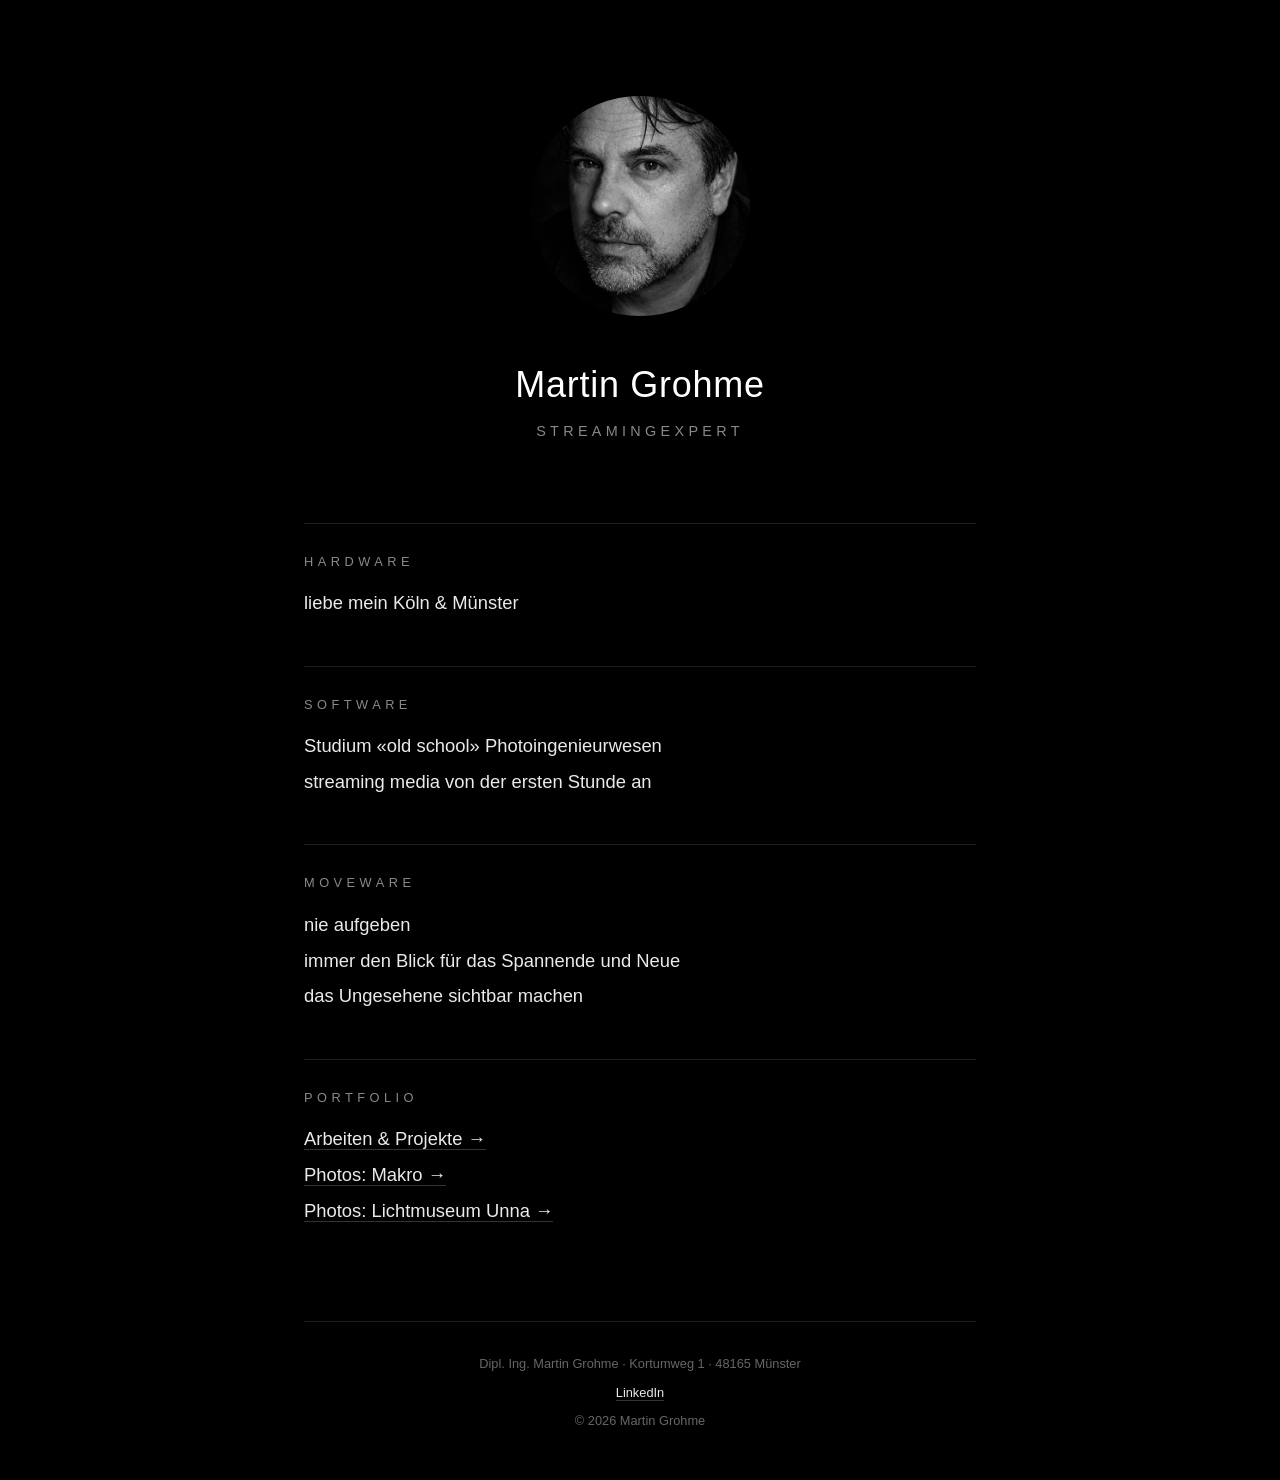
<file: index.html>
<!DOCTYPE html>
<html lang="de">
<head>
    <meta charset="UTF-8">
    <meta name="viewport" content="width=device-width, initial-scale=1.0">
    <title>Martin Grohme — streamingexpert</title>
    <link rel="stylesheet" href="css/style.css">
</head>
<body>
    <main class="container">
        <section class="hero">
            <img src="images/me-different.png" alt="Martin Grohme" class="portrait">
            <h1>Martin Grohme</h1>
            <p class="subtitle">streamingexpert</p>
        </section>

        <section class="content">
            <article class="block">
                <h2>Hardware</h2>
                <p>liebe mein K&ouml;ln &amp; M&uuml;nster</p>
            </article>

            <article class="block">
                <h2>Software</h2>
                <p>Studium &laquo;old school&raquo; Photoingenieurwesen</p>
                <p>streaming media von der ersten Stunde an</p>
            </article>

            <article class="block">
                <h2>Moveware</h2>
                <p>nie aufgeben</p>
                <p>immer den Blick f&uuml;r das Spannende und Neue</p>
                <p>das Ungesehene sichtbar machen</p>
            </article>

            <article class="block">
                <h2>Portfolio</h2>
                <p><a class="link" href="portfolio.html">Arbeiten &amp; Projekte &rarr;</a></p>
                <p><a class="link" href="photos.html">Photos: Makro &rarr;</a></p>
                <p><a class="link" href="photos-lichtmuseum-unna.html">Photos: Lichtmuseum Unna &rarr;</a></p>
            </article>
        </section>

        <footer class="footer">
            <p>Dipl. Ing. Martin Grohme &middot; Kortumweg 1 &middot; 48165 M&uuml;nster</p>
            <p>
                <a class="link" href="https://www.linkedin.com/in/martingrohme/" target="_blank" rel="noopener">LinkedIn</a>
            </p>
            <p class="copy">&copy; <span id="year"></span> Martin Grohme</p>
        </footer>
    </main>

    <script src="js/script.js"></script>
</body>
</html>
</file>
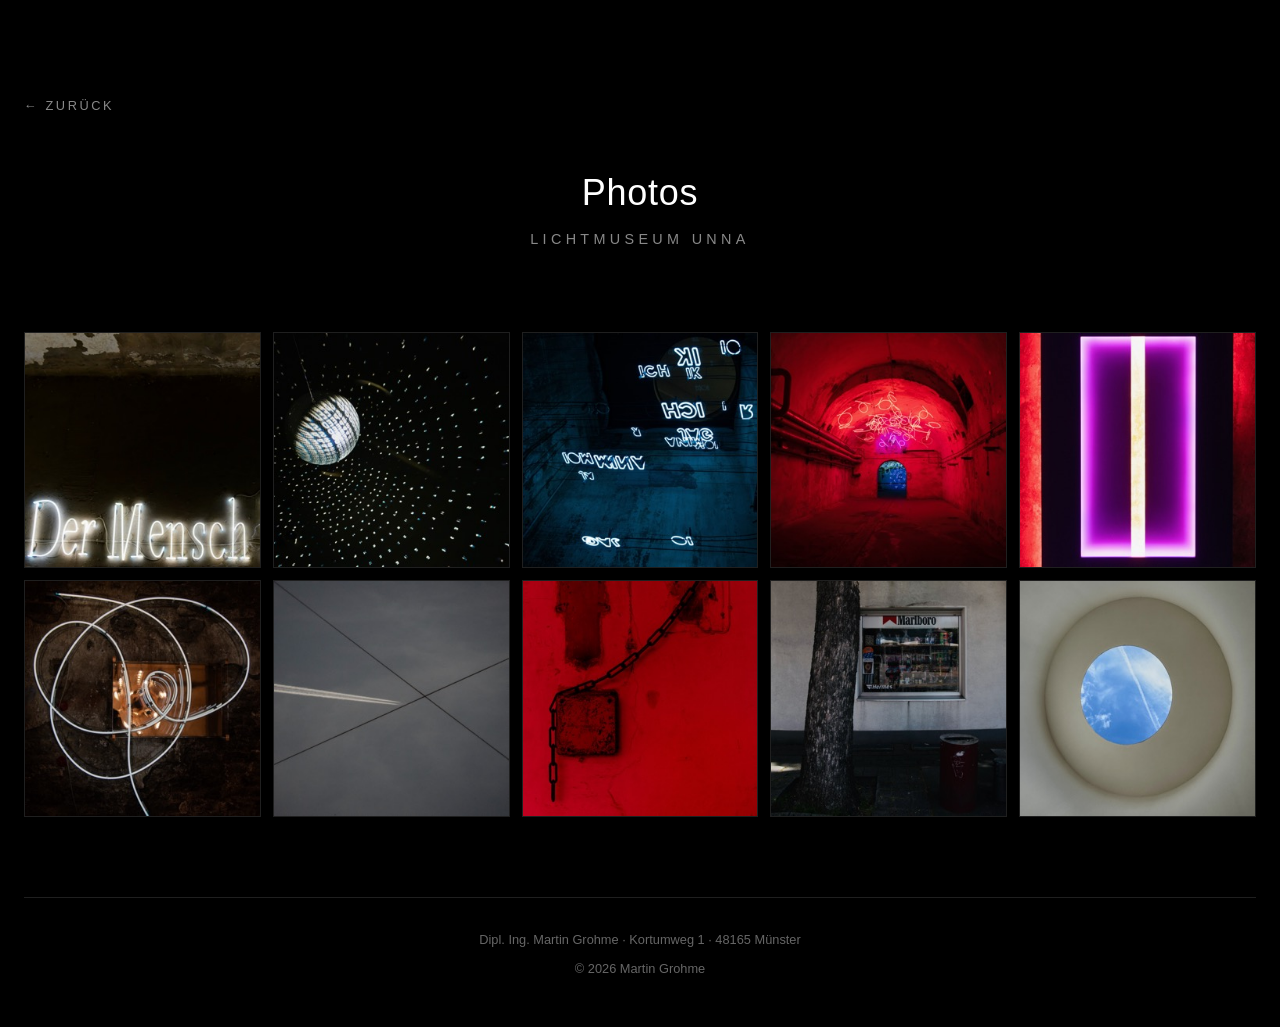
<file: photos-lichtmuseum-unna.html>
<!DOCTYPE html>
<html lang="de">
<head>
    <meta charset="UTF-8">
    <meta name="viewport" content="width=device-width, initial-scale=1.0">
    <title>Photos: Lichtmuseum Unna &mdash; Martin Grohme</title>
    <link rel="stylesheet" href="css/style.css">
</head>
<body>
    <main class="container container--wide">
        <nav class="nav">
            <a href="index.html">&larr; zur&uuml;ck</a>
        </nav>

        <section class="hero">
            <h1>Photos</h1>
            <p class="subtitle">Lichtmuseum Unna</p>
        </section>

        <section class="gallery" id="gallery" data-gallery="lichtmuseum-unna" aria-label="Bildergalerie"></section>

        <footer class="footer">
            <p>Dipl. Ing. Martin Grohme &middot; Kortumweg 1 &middot; 48165 M&uuml;nster</p>
            <p class="copy">&copy; <span id="year"></span> Martin Grohme</p>
        </footer>
    </main>

    <div class="lightbox" id="lightbox" role="dialog" aria-modal="true" aria-hidden="true">
        <button class="lightbox__close" id="lightbox-close" aria-label="Schlie&szlig;en">&times;</button>
        <button class="lightbox__nav lightbox__nav--prev" id="lightbox-prev" aria-label="Vorheriges Bild">&lsaquo;</button>
        <button class="lightbox__nav lightbox__nav--next" id="lightbox-next" aria-label="N&auml;chstes Bild">&rsaquo;</button>

        <figure class="lightbox__stage">
            <img class="lightbox__image" id="lightbox-image" alt="">

            <button class="cr-badge" id="cr-badge" aria-label="Content Credentials anzeigen" hidden>
                <img src="images/cr-logo.png" alt="">
            </button>
        </figure>

        <aside class="exif-panel" id="exif-panel" aria-label="Aufnahmedaten">
            <div class="exif-panel__loading">lade Metadaten&hellip;</div>
        </aside>

        <aside class="c2pa-panel" id="c2pa-panel" aria-label="Content Credentials Details" hidden>
            <header class="c2pa-panel__head">
                <h3>Content Credentials</h3>
                <button class="c2pa-panel__close" id="c2pa-close" aria-label="Schlie&szlig;en">&times;</button>
            </header>
            <div class="c2pa-panel__body" id="c2pa-body">
                <div class="c2pa-panel__loading">lade C2PA-Manifest&hellip;</div>
            </div>
            <footer class="c2pa-panel__foot">
                <a href="https://contentcredentials.org/" target="_blank" rel="noopener">Mehr &uuml;ber Content Credentials &rarr;</a>
            </footer>
        </aside>
    </div>

    <script src="js/script.js"></script>
    <script type="module" src="js/gallery.js"></script>
</body>
</html>
</file>
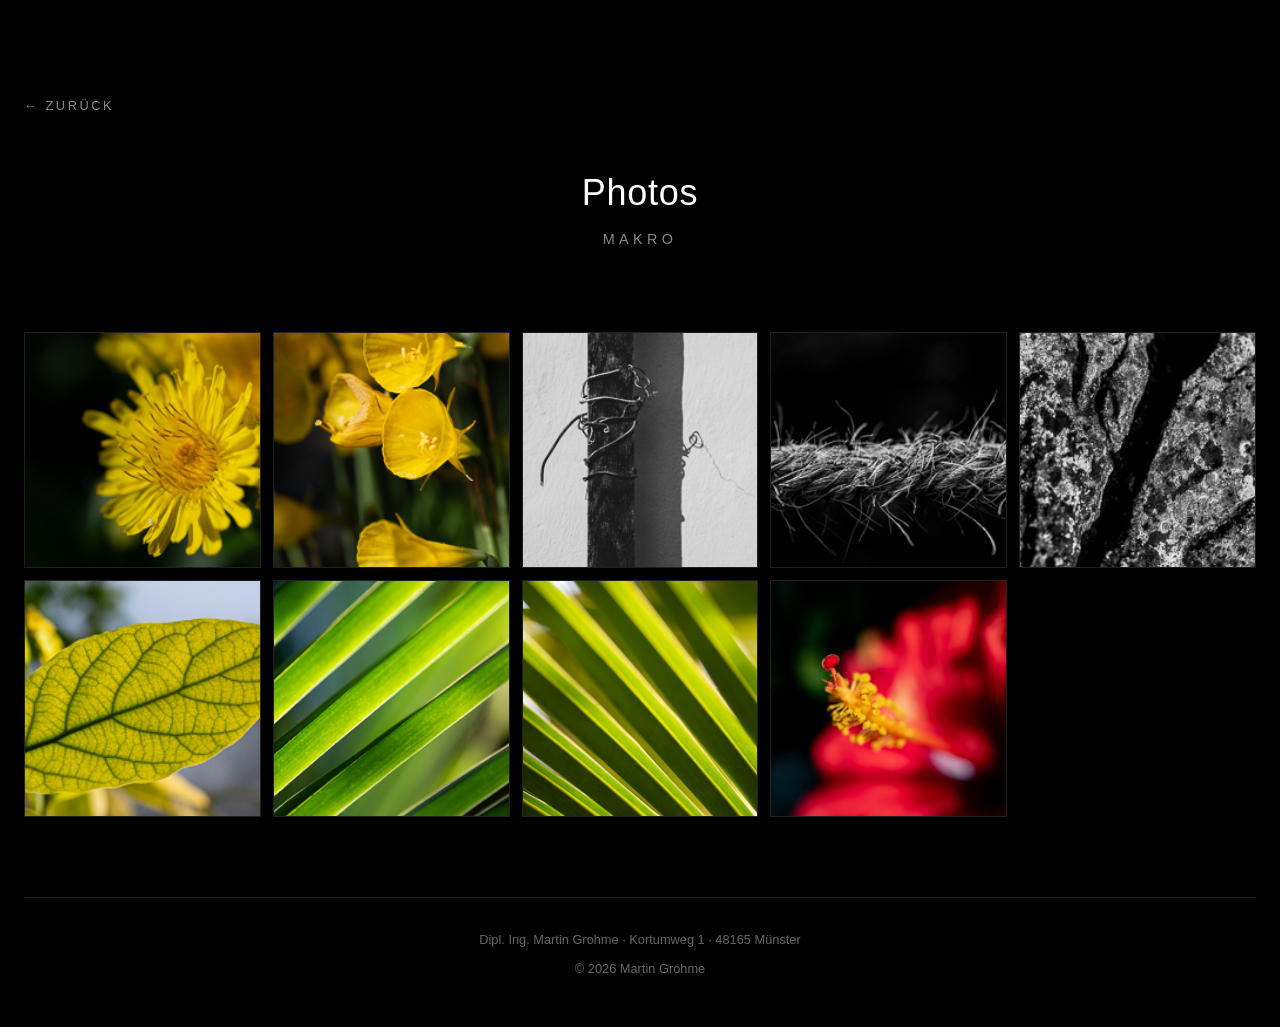
<file: photos.html>
<!DOCTYPE html>
<html lang="de">
<head>
    <meta charset="UTF-8">
    <meta name="viewport" content="width=device-width, initial-scale=1.0">
    <title>Photos: Makro &mdash; Martin Grohme</title>
    <link rel="stylesheet" href="css/style.css">
</head>
<body>
    <main class="container container--wide">
        <nav class="nav">
            <a href="index.html">&larr; zur&uuml;ck</a>
        </nav>

        <section class="hero">
            <h1>Photos</h1>
            <p class="subtitle">Makro</p>
        </section>

        <section class="gallery" id="gallery" data-gallery="makro" aria-label="Bildergalerie"></section>

        <footer class="footer">
            <p>Dipl. Ing. Martin Grohme &middot; Kortumweg 1 &middot; 48165 M&uuml;nster</p>
            <p class="copy">&copy; <span id="year"></span> Martin Grohme</p>
        </footer>
    </main>

    <div class="lightbox" id="lightbox" role="dialog" aria-modal="true" aria-hidden="true">
        <button class="lightbox__close" id="lightbox-close" aria-label="Schlie&szlig;en">&times;</button>
        <button class="lightbox__nav lightbox__nav--prev" id="lightbox-prev" aria-label="Vorheriges Bild">&lsaquo;</button>
        <button class="lightbox__nav lightbox__nav--next" id="lightbox-next" aria-label="N&auml;chstes Bild">&rsaquo;</button>

        <figure class="lightbox__stage">
            <img class="lightbox__image" id="lightbox-image" alt="">

            <button class="cr-badge" id="cr-badge" aria-label="Content Credentials anzeigen" hidden>
                <img src="images/cr-logo.png" alt="">
            </button>
        </figure>

        <aside class="exif-panel" id="exif-panel" aria-label="Aufnahmedaten">
            <div class="exif-panel__loading">lade Metadaten&hellip;</div>
        </aside>

        <aside class="c2pa-panel" id="c2pa-panel" aria-label="Content Credentials Details" hidden>
            <header class="c2pa-panel__head">
                <h3>Content Credentials</h3>
                <button class="c2pa-panel__close" id="c2pa-close" aria-label="Schlie&szlig;en">&times;</button>
            </header>
            <div class="c2pa-panel__body" id="c2pa-body">
                <div class="c2pa-panel__loading">lade C2PA-Manifest&hellip;</div>
            </div>
            <footer class="c2pa-panel__foot">
                <a href="https://contentcredentials.org/" target="_blank" rel="noopener">Mehr &uuml;ber Content Credentials &rarr;</a>
            </footer>
        </aside>
    </div>

    <script src="js/script.js"></script>
    <script type="module" src="js/gallery.js"></script>
</body>
</html>
</file>
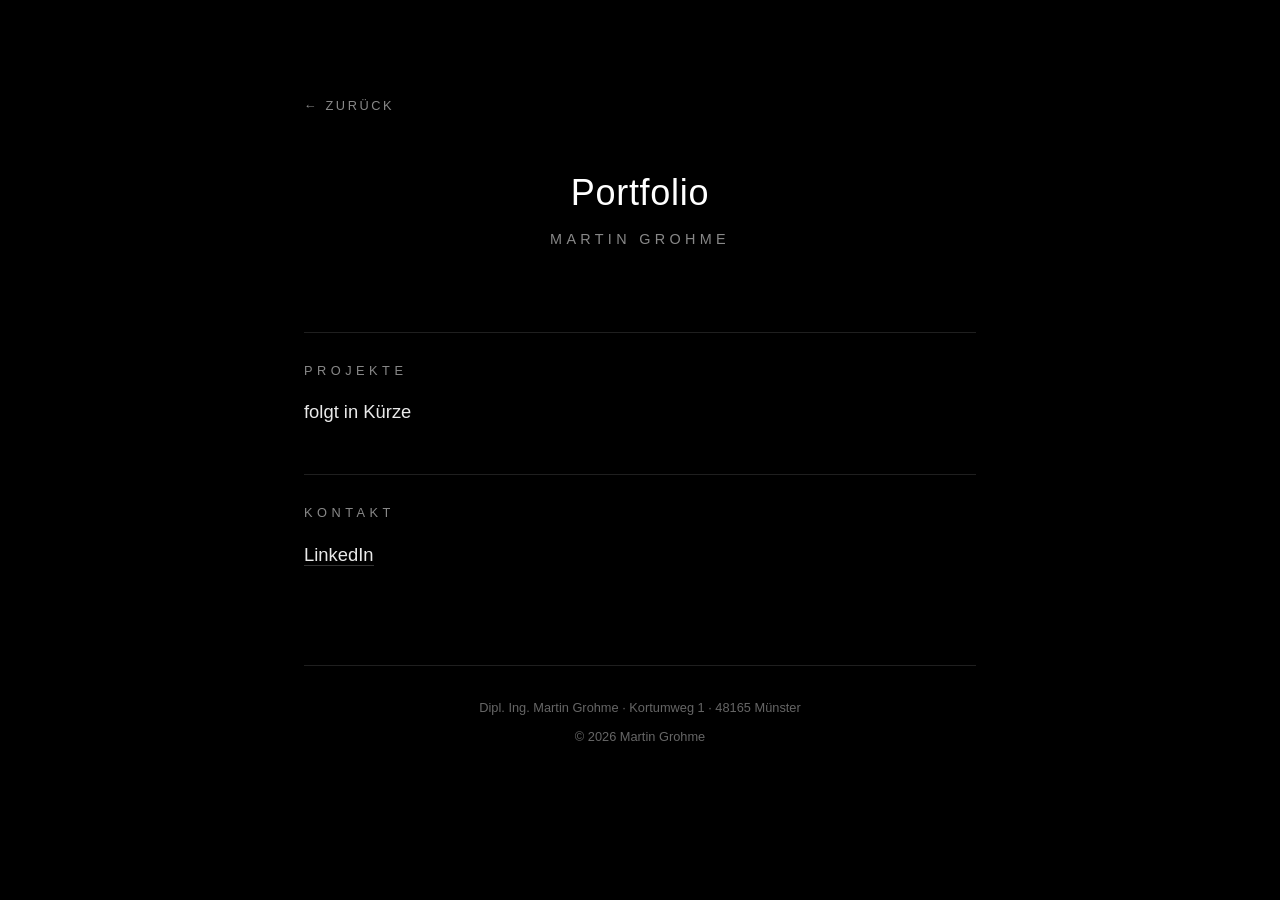
<file: portfolio.html>
<!DOCTYPE html>
<html lang="de">
<head>
    <meta charset="UTF-8">
    <meta name="viewport" content="width=device-width, initial-scale=1.0">
    <title>Portfolio — Martin Grohme</title>
    <link rel="stylesheet" href="css/style.css">
</head>
<body>
    <main class="container">
        <nav class="nav">
            <a href="index.html">&larr; zur&uuml;ck</a>
        </nav>

        <section class="hero">
            <h1>Portfolio</h1>
            <p class="subtitle">Martin Grohme</p>
        </section>

        <section class="content">
            <article class="block">
                <h2>Projekte</h2>
                <p>folgt in K&uuml;rze</p>
            </article>

            <article class="block">
                <h2>Kontakt</h2>
                <p>
                    <a class="link" href="https://www.linkedin.com/in/martingrohme/" target="_blank" rel="noopener">LinkedIn</a>
                </p>
            </article>
        </section>

        <footer class="footer">
            <p>Dipl. Ing. Martin Grohme &middot; Kortumweg 1 &middot; 48165 M&uuml;nster</p>
            <p class="copy">&copy; <span id="year"></span> Martin Grohme</p>
        </footer>
    </main>

    <script src="js/script.js"></script>
</body>
</html>
</file>
<file: css/style.css>
* {
    margin: 0;
    padding: 0;
    box-sizing: border-box;
}

html, body {
    background: #000;
    color: #fff;
    font-family: -apple-system, BlinkMacSystemFont, "Helvetica Neue", Helvetica, Arial, sans-serif;
    font-weight: 300;
    line-height: 1.6;
    -webkit-font-smoothing: antialiased;
}

.container {
    max-width: 720px;
    margin: 0 auto;
    padding: 6rem 1.5rem 3rem;
}

.hero {
    text-align: center;
    margin-bottom: 5rem;
}

.portrait {
    width: 220px;
    height: 220px;
    object-fit: cover;
    border-radius: 50%;
    filter: grayscale(100%);
    margin-bottom: 2rem;
    opacity: 0;
    transition: opacity 1.2s ease;
}

.portrait.loaded {
    opacity: 1;
}

h1 {
    font-size: 2.25rem;
    font-weight: 200;
    letter-spacing: 0.02em;
    margin-bottom: 0.4rem;
}

.subtitle {
    font-size: 0.9rem;
    letter-spacing: 0.3em;
    text-transform: uppercase;
    color: #888;
}

.content {
    display: flex;
    flex-direction: column;
    gap: 3rem;
    margin-bottom: 6rem;
}

.block {
    border-top: 1px solid #1f1f1f;
    padding-top: 1.75rem;
}

.block h2 {
    font-size: 0.8rem;
    font-weight: 400;
    letter-spacing: 0.35em;
    text-transform: uppercase;
    color: #888;
    margin-bottom: 1rem;
}

.block p {
    font-size: 1.15rem;
    font-weight: 300;
    color: #eaeaea;
}

.block p + p {
    margin-top: 0.4rem;
}

.footer {
    border-top: 1px solid #1f1f1f;
    padding-top: 2rem;
    text-align: center;
    font-size: 0.8rem;
    color: #666;
}

.footer .copy {
    margin-top: 0.5rem;
}

.footer p + p {
    margin-top: 0.5rem;
}

.nav {
    margin-bottom: 3rem;
    font-size: 0.8rem;
    letter-spacing: 0.2em;
    text-transform: uppercase;
}

.nav a {
    color: #888;
    text-decoration: none;
    transition: color 0.2s ease;
}

.nav a:hover {
    color: #fff;
}

.link {
    color: #eaeaea;
    text-decoration: none;
    border-bottom: 1px solid #333;
    transition: border-color 0.2s ease, color 0.2s ease;
}

.link:hover {
    color: #fff;
    border-bottom-color: #fff;
}

@media (max-width: 480px) {
    .container {
        padding: 4rem 1.25rem 2rem;
    }

    .portrait {
        width: 170px;
        height: 170px;
    }

    h1 {
        font-size: 1.75rem;
    }

    .block p {
        font-size: 1rem;
    }
}

/* ---------- Gallery ---------- */

.container--wide {
    max-width: 1280px;
}

.gallery {
    display: grid;
    grid-template-columns: repeat(auto-fill, minmax(220px, 1fr));
    gap: 12px;
    margin-bottom: 5rem;
}

.gallery__item {
    position: relative;
    overflow: hidden;
    background: #0a0a0a;
    border: 1px solid #1f1f1f;
    cursor: zoom-in;
    aspect-ratio: 1 / 1;
}

.gallery__item img {
    width: 100%;
    height: 100%;
    object-fit: cover;
    display: block;
    opacity: 0;
    transition: opacity 0.6s ease, transform 0.4s ease;
}

.gallery__item img.loaded {
    opacity: 1;
}

.gallery__item:hover img {
    transform: scale(1.04);
}

.gallery__item:focus-visible {
    outline: 2px solid #fff;
    outline-offset: 2px;
}

/* ---------- Lightbox ---------- */

.lightbox {
    position: fixed;
    inset: 0;
    background: rgba(0, 0, 0, 0.96);
    z-index: 1000;
    display: none;
    align-items: center;
    justify-content: center;
    padding: 2rem;
}

.lightbox.is-open {
    display: flex;
}

.lightbox__stage {
    position: relative;
    margin: 0;
    max-width: 100%;
    max-height: 100%;
    display: flex;
    align-items: center;
    justify-content: center;
}

.lightbox__image {
    max-width: calc(100vw - 4rem);
    max-height: calc(100vh - 4rem);
    object-fit: contain;
    box-shadow: 0 30px 60px rgba(0, 0, 0, 0.6);
    opacity: 0;
    transition: opacity 0.4s ease;
}

.lightbox__image.loaded {
    opacity: 1;
}

.lightbox__close,
.lightbox__nav {
    position: absolute;
    background: transparent;
    border: 0;
    color: #aaa;
    font-size: 2.5rem;
    line-height: 1;
    cursor: pointer;
    transition: color 0.2s ease;
    z-index: 2;
    padding: 0.5rem 0.75rem;
}

.lightbox__close:hover,
.lightbox__nav:hover {
    color: #fff;
}

.lightbox__close {
    top: 1rem;
    right: 1.25rem;
    font-size: 2rem;
}

.lightbox__nav {
    top: 50%;
    transform: translateY(-50%);
    font-size: 3rem;
}

.lightbox__nav--prev { left: 1rem; }
.lightbox__nav--next { right: 1rem; }

/* ---------- CR badge (Content Credentials pin) ---------- */

.cr-badge {
    position: absolute;
    top: 0.75rem;
    right: 0.75rem;
    width: 40px;
    height: 40px;
    background: transparent;
    border: 0;
    cursor: pointer;
    padding: 0;
    transition: transform 0.2s ease;
}

.cr-badge:hover {
    transform: scale(1.08);
}

.cr-badge img {
    display: block;
    width: 100%;
    height: 100%;
    object-fit: contain;
}

/* ---------- EXIF panel (always visible bottom strip) ---------- */

.exif-panel {
    position: fixed;
    bottom: 0;
    left: 0;
    right: 0;
    background: rgba(0, 0, 0, 0.85);
    border-top: 1px solid #222;
    color: #ddd;
    padding: 0.75rem 1rem;
    font-size: 0.78rem;
    letter-spacing: 0.04em;
    backdrop-filter: blur(6px);
    -webkit-backdrop-filter: blur(6px);
    display: flex;
    flex-wrap: wrap;
    justify-content: center;
    gap: 0.5rem 1.25rem;
    z-index: 3;
    pointer-events: none;
}

.exif-panel__loading {
    color: #666;
    font-style: italic;
}

.exif-item {
    display: inline-flex;
    align-items: baseline;
    gap: 0.4rem;
    white-space: nowrap;
}

.exif-item__label {
    color: #777;
    text-transform: uppercase;
    font-size: 0.65rem;
    letter-spacing: 0.18em;
}

.exif-item__value {
    color: #f5f5f5;
    font-variant-numeric: tabular-nums;
}

/* ---------- C2PA panel (slide-out detail) ---------- */

.c2pa-panel {
    position: fixed;
    top: 0;
    right: 0;
    bottom: 0;
    width: min(420px, 92vw);
    background: #0d0d0d;
    border-left: 1px solid #222;
    color: #ddd;
    overflow-y: auto;
    transform: translateX(100%);
    transition: transform 0.3s ease;
    z-index: 4;
    display: flex;
    flex-direction: column;
}

.c2pa-panel.is-open {
    transform: translateX(0);
}

.c2pa-panel[hidden] { display: none; }

.c2pa-panel__head {
    display: flex;
    justify-content: space-between;
    align-items: center;
    padding: 1.25rem 1.5rem;
    border-bottom: 1px solid #1f1f1f;
}

.c2pa-panel__head h3 {
    font-size: 0.8rem;
    font-weight: 400;
    letter-spacing: 0.3em;
    text-transform: uppercase;
    color: #aaa;
}

.c2pa-panel__close {
    background: transparent;
    border: 0;
    color: #888;
    font-size: 1.6rem;
    cursor: pointer;
    line-height: 1;
}

.c2pa-panel__close:hover { color: #fff; }

.c2pa-panel__body {
    padding: 1.25rem 1.5rem 1rem;
    flex: 1;
    font-size: 0.85rem;
    line-height: 1.55;
}

.c2pa-panel__loading {
    color: #666;
    font-style: italic;
}

.c2pa-section {
    margin-bottom: 1.5rem;
}

.c2pa-section h4 {
    font-size: 0.65rem;
    font-weight: 400;
    letter-spacing: 0.25em;
    text-transform: uppercase;
    color: #777;
    margin-bottom: 0.5rem;
}

.c2pa-row {
    display: flex;
    justify-content: space-between;
    gap: 1rem;
    padding: 0.35rem 0;
    border-bottom: 1px solid #1a1a1a;
}

.c2pa-row:last-child { border-bottom: 0; }

.c2pa-row__label {
    color: #888;
    flex-shrink: 0;
}

.c2pa-row__value {
    color: #eaeaea;
    text-align: right;
    word-break: break-word;
}

.c2pa-status {
    display: inline-flex;
    align-items: center;
    gap: 0.4rem;
    font-size: 0.75rem;
    color: #6cd16c;
}

.c2pa-status::before {
    content: "";
    display: inline-block;
    width: 8px;
    height: 8px;
    border-radius: 50%;
    background: #6cd16c;
}

.c2pa-status.is-warn { color: #e7b04e; }
.c2pa-status.is-warn::before { background: #e7b04e; }
.c2pa-status.is-error { color: #d57272; }
.c2pa-status.is-error::before { background: #d57272; }

.c2pa-actions {
    list-style: none;
    margin: 0;
    padding: 0;
}

.c2pa-actions li {
    display: flex;
    justify-content: space-between;
    padding: 0.3rem 0;
    border-bottom: 1px solid #1a1a1a;
    font-variant-numeric: tabular-nums;
}

.c2pa-actions li:last-child { border-bottom: 0; }

.c2pa-actions__count {
    color: #777;
    font-size: 0.75rem;
}

.c2pa-thumb {
    width: 100%;
    margin-top: 0.5rem;
    border: 1px solid #1f1f1f;
    background: #000;
}

.c2pa-panel__foot {
    padding: 1rem 1.5rem 1.5rem;
    border-top: 1px solid #1f1f1f;
    font-size: 0.75rem;
}

.c2pa-panel__foot a {
    color: #aaa;
    text-decoration: none;
    border-bottom: 1px solid #333;
    transition: color 0.2s ease, border-color 0.2s ease;
}

.c2pa-panel__foot a:hover {
    color: #fff;
    border-bottom-color: #fff;
}

@media (max-width: 600px) {
    .gallery {
        grid-template-columns: repeat(auto-fill, minmax(140px, 1fr));
        gap: 6px;
    }

    .lightbox { padding: 0.5rem; }

    .lightbox__image {
        max-width: 100vw;
        max-height: calc(100vh - 6rem);
    }

    .exif-panel { font-size: 0.7rem; }
    .lightbox__close { top: 0.25rem; right: 0.5rem; }
    .lightbox__nav { font-size: 2.2rem; }
    .cr-badge { width: 32px; height: 32px; }
}
</file>
